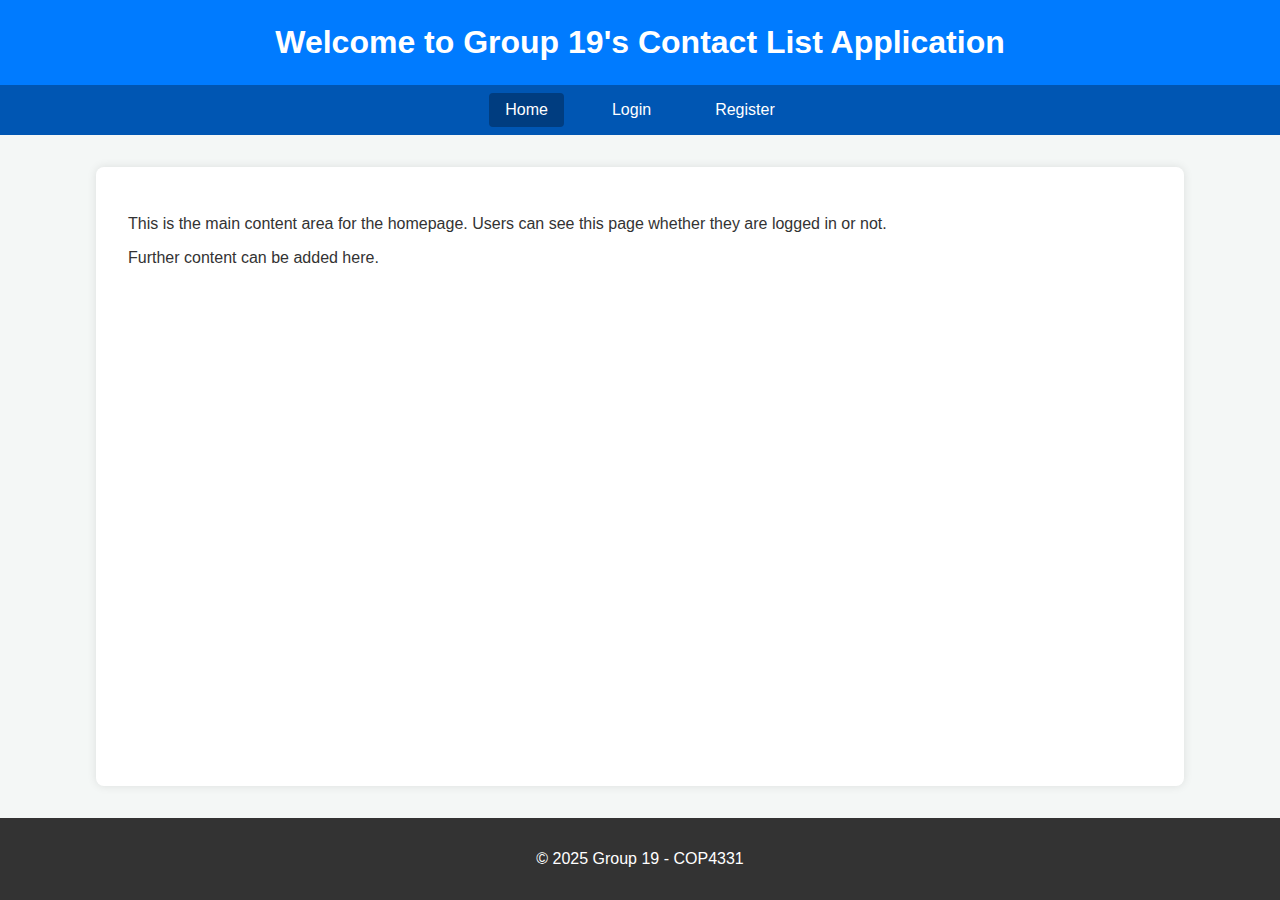
<file: index.html>
<!DOCTYPE html>
<html>
	<head>
		<meta charset="utf-8">
		<title>COP4331 - Welcome</title>
		<link rel="stylesheet" href="css/style.css">
	</head>

	<body>
		<header>
			<h1>Welcome to Group 19's Contact List Application</h1>
			<div id="user-info" class="user-info" style="display: none;"></div>
		</header>

		<nav>
			<a href="index.html" class="active">Home</a>
			<a href="login.html">Login</a>
			<a href="register.html">Register</a>
		</nav>

		<div class="container">
			<p>This is the main content area for the homepage. Users can see this page whether they are logged in or not.</p>
			<p>Further content can be added here.</p>
		</div>

		<footer>
			<p>&copy; 2025 Group 19 - COP4331</p>
		</footer>

		<script>
			document.addEventListener('DOMContentLoaded', function() {
				const userInfo = document.getElementById('user-info');
				const username = localStorage.getItem('username');
				const userId = localStorage.getItem('userId');

				if (username && userId) {
					window.location.href = 'contacts.html';
				}
			});
		</script>
	</body>
</html>
</file>
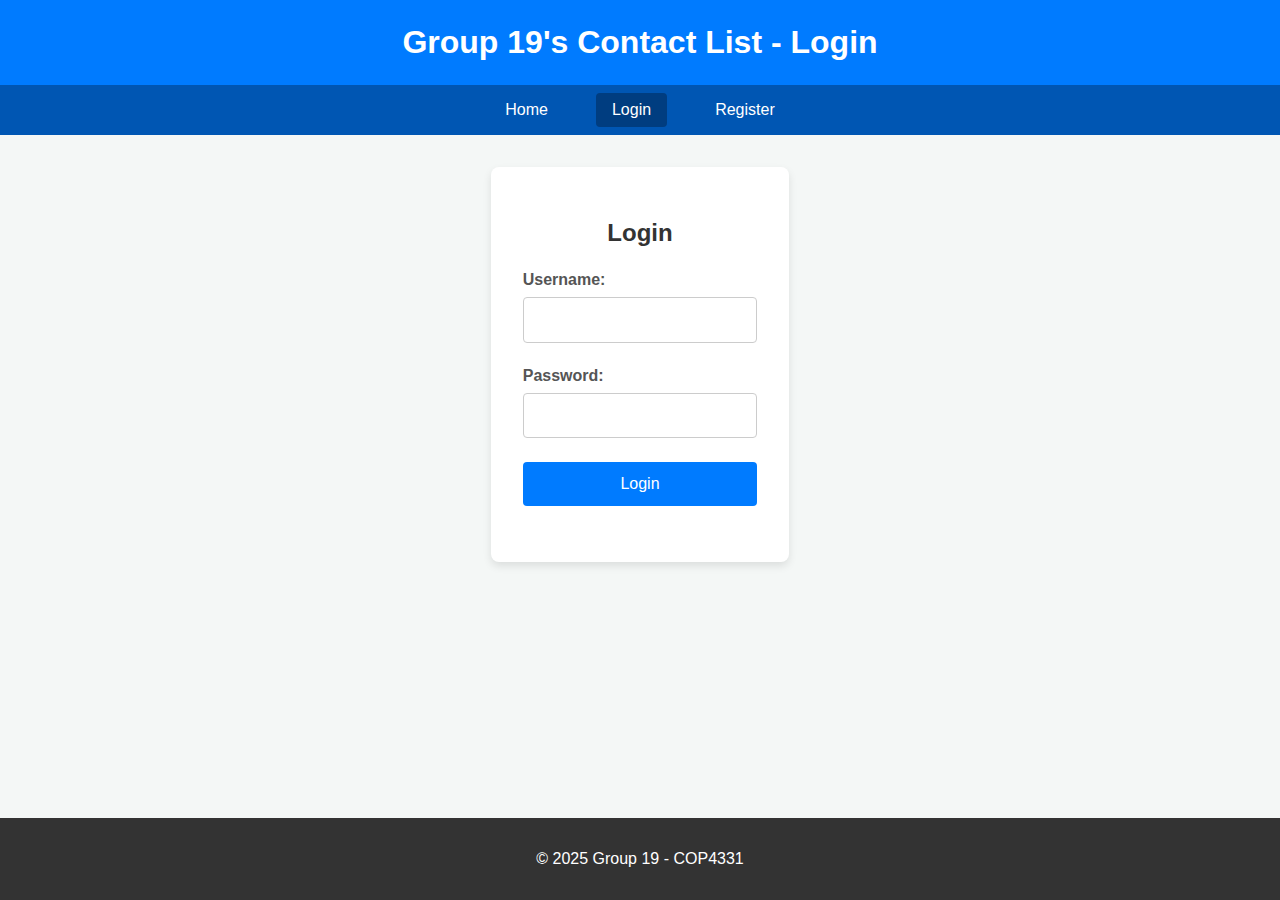
<file: contacts.html>
<!DOCTYPE html>
<html>
<head>
    <meta charset="utf-8">
    <title>COP4331 - Contacts</title>
    <link rel="stylesheet" href="css/style.css">
    <style>
        /* Additional styles for contacts page */
        .crud-table {
            width: 100%;
            border-collapse: collapse;
            margin-top: 1em;
        }
        .crud-table th, .crud-table td {
            border: 1px solid #ddd;
            padding: 0.75em;
            text-align: left;
        }
        .crud-table th {
            background-color: #f2f2f2;
            color: #333;
        }
        .crud-table input[type="text"], .crud-table input[type="email"], .crud-table input[type="tel"] {
            width: 95%;
            padding: 0.5em;
            border: 1px solid #ccc;
            border-radius: 4px;
        }
        .crud-table .action-icons span {
            cursor: pointer;
            margin-right: 0.5em;
            font-size: 1.2em;
        }
        .add-contact-btn {
            padding: 0.6em 1em;
            background-color: #28a745; /* Green */
            color: white;
            border: none;
            border-radius: 4px;
            font-size: 1em;
            cursor: pointer;
            transition: background-color 0.3s ease;
        }
        .add-contact-btn:hover {
            background-color: #218838;
        }
        .add-contact-btn:disabled {
            background-color: #6c757d;
        }
        #contact_message {
            margin-top: 1em;
            font-weight: bold;
        }
    </style>
</head>
<body>
    <header>
        <h1>Group 19's Contact List</h1>
        <div id="user-info" class="user-info"></div>
    </header>

    <nav>
        <a href="contacts.html" class="active">Contacts</a>
        <a href="#logout" id="logout_button">Logout</a> 
    </nav>

    <div class="container">
        <h2>Manage Contacts</h2>
        <div class="search-container" style="margin-bottom: 1em;">
            <input type="search" id="search_contacts_input" placeholder="Search by name..." style="width: 100%; padding: 0.5em; border: 1px solid #ccc; border-radius: 4px; box-sizing: border-box;">
        </div>
        
        <table class="crud-table">
            <thead>
                <tr>
                    <th>First Name</th>
                    <th>Last Name</th>
                    <th>Phone</th>
                    <th>Email</th>
                    <th>Actions</th>
                </tr>
            </thead>
            <tbody>
                <tr>
                    <td><input type="text" id="new_firstName" placeholder="First Name"></td>
                    <td><input type="text" id="new_lastName" placeholder="Last Name"></td>
                    <td><input type="tel" id="new_phone" placeholder="Phone"></td>
                    <td><input type="email" id="new_email" placeholder="Email"></td>
                    <td><button id="add_contact_button" class="add-contact-btn">Add</button></td>
                </tr>
            </tbody>
        </table>
        <p id="contact_message"></p>

    </div>

    <footer>
        <p>&copy; 2025 Group 19 - COP4331</p>
    </footer>

    <script src="js/contacts.js"></script>
    <script>
        // Shared script for user info and logout
        document.addEventListener('DOMContentLoaded', function() {
            const userInfo = document.getElementById('user-info');
            const username = localStorage.getItem('username');
            const userId = localStorage.getItem('userId');

            if (username && userId) {
                userInfo.textContent = 'Logged in as: ' + username;
            } else {
                window.location.href = 'login.html';
            }

            const logoutButton = document.getElementById('logout_button');
            if(logoutButton) {
                logoutButton.addEventListener('click', function(event) {
                    event.preventDefault();
                    localStorage.removeItem('userId');
                    localStorage.removeItem('firstName');
                    localStorage.removeItem('lastName');
                    localStorage.removeItem('username');
                    window.location.href = 'login.html';
                });
            }
        });
    </script>
</body>
</html>
</file>
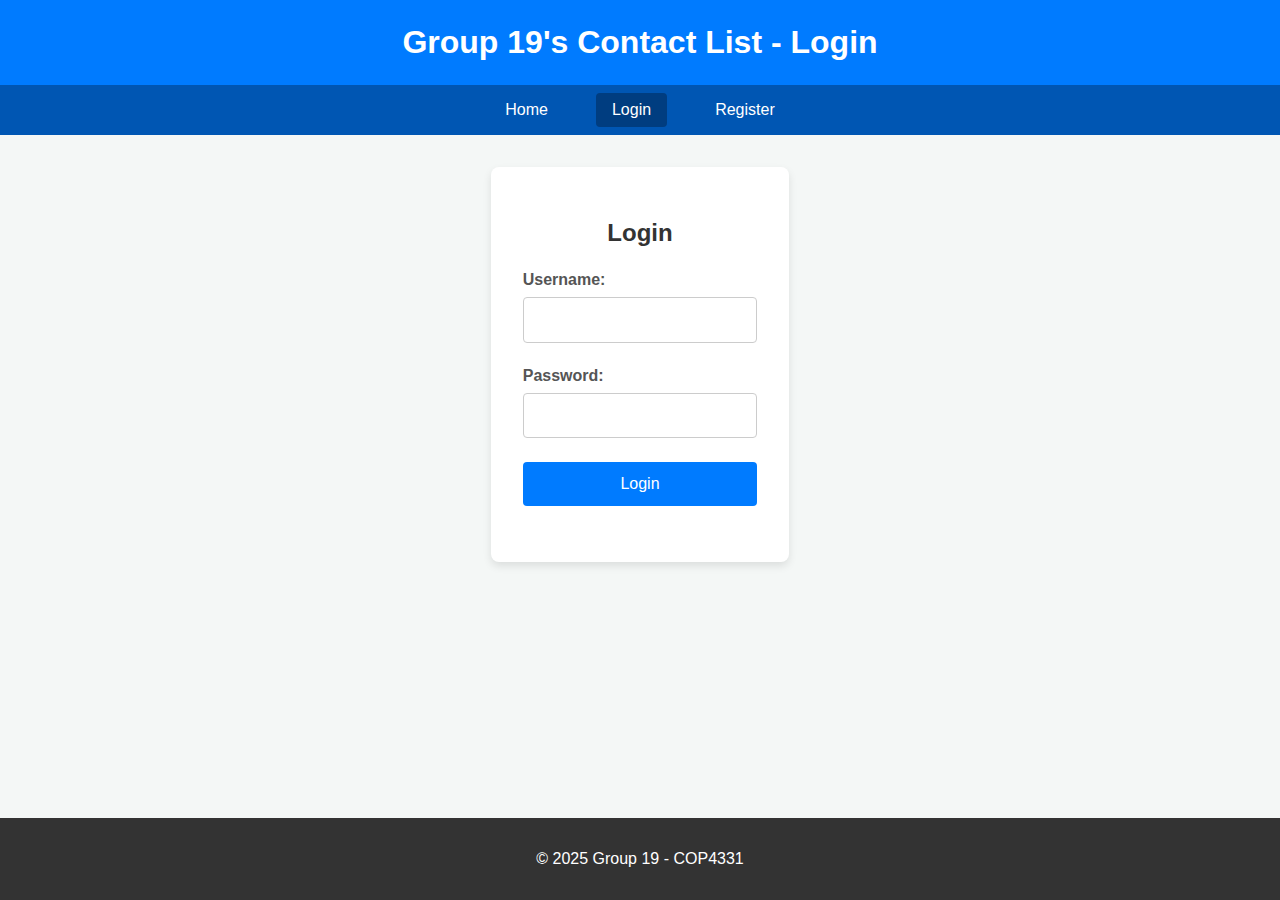
<file: home.html>
<!DOCTYPE html>
<html>
<head>
    <meta charset="utf-8">
    <title>COP4331 - Home</title>
    <link rel="stylesheet" href="css/style.css">
</head>
<body>
    <header>
        <h1>Group 19's Contact List</h1>
        <div id="user-info" class="user-info"></div>
    </header>

    <nav>
        <a href="index.html">Home</a>
        <a href="#contacts">Contacts</a> <!-- Placeholder for contacts page -->
        <a href="#logout" id="logout_button">Logout</a> 
    </nav>

    <div class="container">
        <h2>Welcome to your Dashboard!</h2>
        <p>This is your personalized home page. From here you can manage your contacts and account settings.</p>
        <!-- Additional content for the home page can be added here -->
    </div>

    <footer>
        <p>&copy; 2025 Group 19 - COP4331</p>
    </footer>

    <script>
        document.addEventListener('DOMContentLoaded', function() {
            const userInfo = document.getElementById('user-info');
            const username = localStorage.getItem('username');

            if (username) {
                userInfo.textContent = 'Logged in as: ' + username;
            } else {
                // If no username is found, redirect to login page
                window.location.href = 'login.html';
            }

            const logoutButton = document.getElementById('logout_button');
            logoutButton.addEventListener('click', function(event) {
                event.preventDefault(); // Prevent default anchor behavior
                localStorage.removeItem('userId');
                localStorage.removeItem('firstName');
                localStorage.removeItem('lastName');
                localStorage.removeItem('username');
                window.location.href = 'login.html';
            });
        });
    </script>
</body>
</html>
</file>
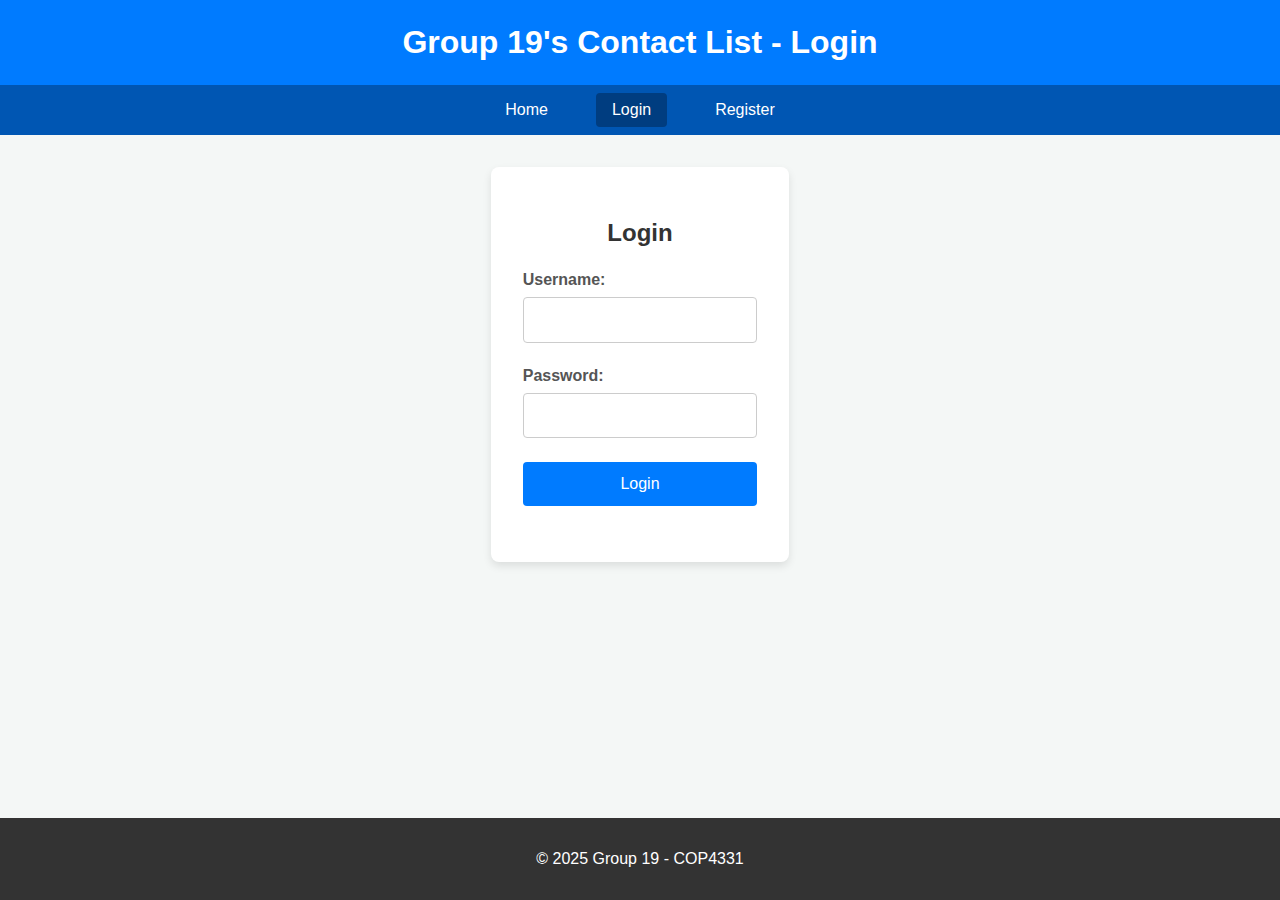
<file: login.html>
<!DOCTYPE html>
<html lang="en">
	<head>
		<meta charset="utf-8">
		<meta name="viewport" content="width=device-width, initial-scale=1.0">
		<meta name="description" content="Login to Group 19's Contact List Application">
		<title>COP4331 - Login</title>
		<link rel="stylesheet" href="css/style.css">
	</head>

	<body>
		<header>
			<h1>Group 19's Contact List - Login</h1>
			<div id="user-info" class="user-info" style="display: none;"></div>
		</header>

		<nav>
			<a href="index.html">Home</a>
			<a href="login.html" class="active">Login</a>
			<a href="register.html">Register</a>
		</nav>

		<div class="form-container">
			<h2>Login</h2>
			<div class="form-group">
				<label for="username_input">Username:</label>
				<input id="username_input" type="text" required>
			</div>
			<div class="form-group">
				<label for="password_input">Password:</label>
				<input id="password_input" type="password" required>
			</div>
			<div class="form-group">
				<input id="login_button" type="button" value="Login">
			</div>
			<p id="login_message"></p>
		</div>

		<footer>
			<p>&copy; 2025 Group 19 - COP4331</p>
		</footer>

		<script src="js/login.js"></script>
		<script>
			document.addEventListener('DOMContentLoaded', function() {
				const userInfo = document.getElementById('user-info');
				const username = localStorage.getItem('username');
				if (username) {
					userInfo.textContent = 'Logged in as: ' + username;
					userInfo.style.display = 'block';
				}
			});
		</script>
	</body>
</html>
</file>
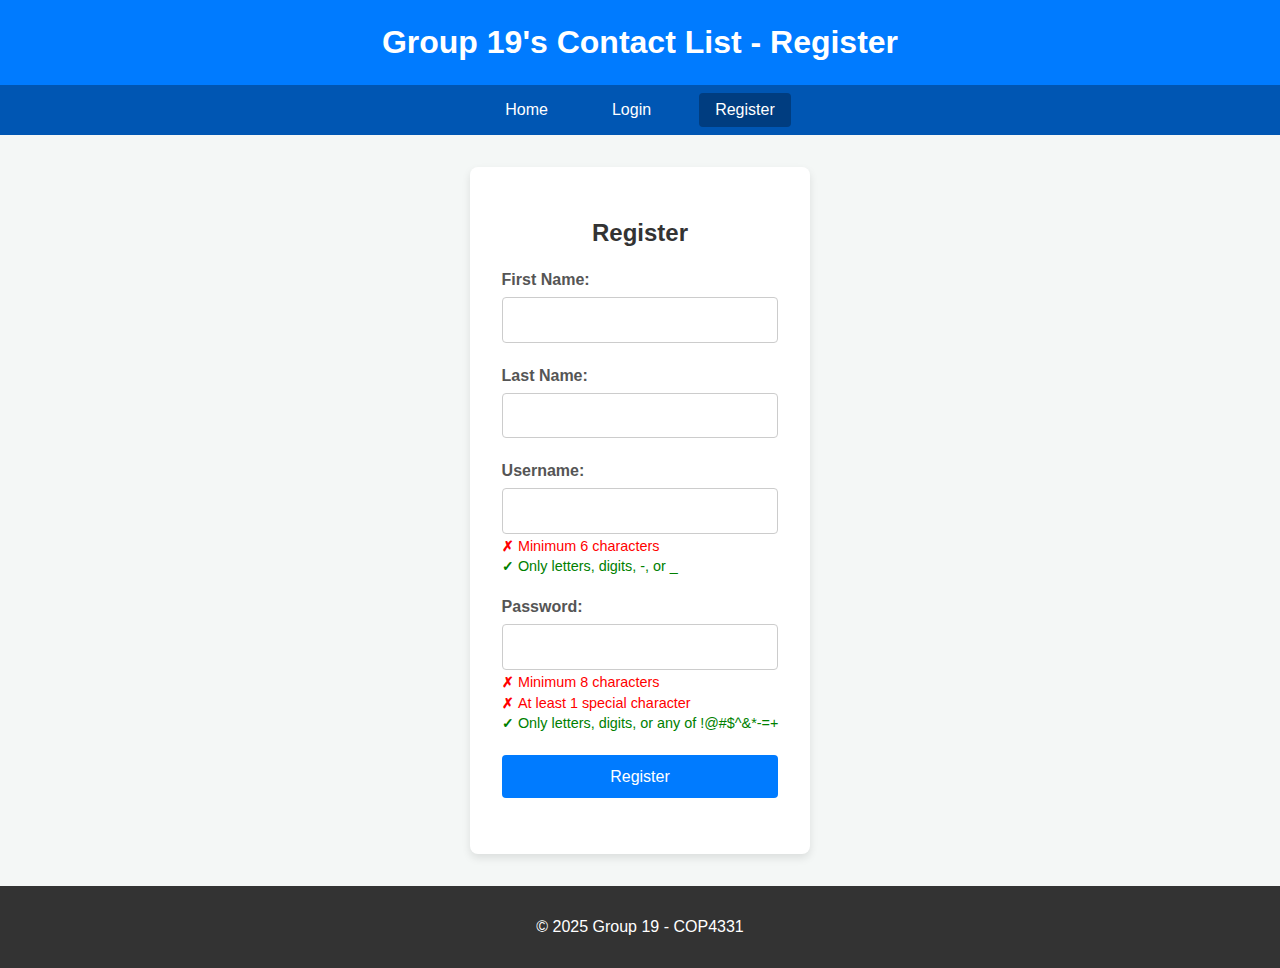
<file: register.html>
<!DOCTYPE html>
<html lang="en">
	<head>
		<meta charset="utf-8">
		<meta name="viewport" content="width=device-width, initial-scale=1.0">
		<meta name="description" content="Register for Group 19's Contact List Application">
		<title>COP4331 - Register</title>
		<link rel="stylesheet" href="css/style.css">
		<style>
			.requirement {
				font-size: 0.9em;
				margin-top: 0.3em;
				display: block; /* Make each requirement take its own line */
			}
			.requirement .icon {
				margin-right: 0.3em;
				font-weight: bold;
			}
			.requirement.invalid .icon {
				color: red;
			}
			.requirement.invalid {
				color: red;
			}
			.requirement.valid .icon {
				color: green;
			}
			.requirement.valid {
				color: green;
			}
		</style>
	</head>

	<body>
		<header>
			<h1>Group 19's Contact List - Register</h1>
			<div id="user-info" class="user-info" style="display: none;"></div>
		</header>

		<nav>
			<a href="index.html">Home</a>
			<a href="login.html">Login</a>
			<a href="register.html" class="active">Register</a>
		</nav>

		<div class="form-container">
			<h2>Register</h2>
			<div class="form-group">
				<label for="first_name_input">First Name:</label>
				<input id="first_name_input" type="text" required>
			</div>
			<div class="form-group">
				<label for="last_name_input">Last Name:</label>
				<input id="last_name_input" type="text" required>
			</div>
			<div class="form-group">
				<label for="username_input">Username:</label>
				<input id="username_input" type="text" required>
				<span id="username_req_length" class="requirement invalid"><span class="icon">✗</span>Minimum 6 characters</span>
				<span id="username_req_charset" class="requirement invalid"><span class="icon">✗</span>Only letters, digits, -, or _</span>
			</div>
			<div class="form-group">
				<label for="password_input">Password:</label>
				<input id="password_input" type="password" required>
				<span id="password_req_length" class="requirement invalid"><span class="icon">✗</span>Minimum 8 characters</span>
				<span id="password_req_special" class="requirement invalid"><span class="icon">✗</span>At least 1 special character</span>
				<span id="password_req_charset" class="requirement invalid"><span class="icon">✗</span>Only letters, digits, or any of !@#$^&*-=+</span>
			</div>
			<div class="form-group">
				<input id="register_button" type="button" value="Register">
			</div>
			<p id="register_message"></p>
		</div>

		<footer>
			<p>&copy; 2025 Group 19 - COP4331</p>
		</footer>

		<script src="js/register.js"></script>
		<script>
			document.addEventListener('DOMContentLoaded', function() {
				const userInfo = document.getElementById('user-info');
				const username = localStorage.getItem('username');
				if (username) {
					userInfo.textContent = 'Logged in as: ' + username;
					userInfo.style.display = 'block';
				}
			});
		</script>
	</body>
</html>
</file>
<file: css/style.css>
body {
    font-family: 'Segoe UI', Tahoma, Geneva, Verdana, sans-serif;
    margin: 0;
    background-color: #f4f7f6;
    color: #333;
    display: flex;
    flex-direction: column;
    min-height: 100vh;
}

header {
    background-color: #007bff;
    color: white;
    padding: 1.5em 2em;
    text-align: center;
    box-shadow: 0 2px 4px rgba(0, 0, 0, 0.1);
}

header h1 {
    margin: 0;
    font-size: 2em;
}

nav {
    display: flex;
    justify-content: center;
    background-color: #0056b3;
    padding: 0.5em;
}

nav a {
    color: white;
    margin: 0 1em;
    text-decoration: none;
    padding: 0.5em 1em;
    border-radius: 4px;
    transition: background-color 0.3s ease;
}

nav a:hover, nav a.active {
    background-color: #003d80;
}

.container {
    flex: 1;
    width: 80%;
    max-width: 1200px;
    margin: 2em auto;
    padding: 2em;
    background-color: white;
    box-shadow: 0 0 10px rgba(0, 0, 0, 0.1);
    border-radius: 8px;
}

.form-container {
    background-color: #fff;
    padding: 2em;
    border-radius: 8px;
    box-shadow: 0 4px 8px rgba(0,0,0,0.1);
    max-width: 400px;
    margin: 2em auto; /* Centering the form container */
}

.form-container h2 {
    color: #333;
    margin-bottom: 1em;
    text-align: center;
}

.form-group {
    margin-bottom: 1.5em;
}

.form-group label {
    display: block;
    margin-bottom: 0.5em;
    font-weight: bold;
    color: #555;
}

.form-group input[type="text"],
.form-group input[type="password"],
.form-group input[type="email"] {
    width: 100%;
    padding: 0.8em;
    border: 1px solid #ccc;
    border-radius: 4px;
    box-sizing: border-box;
    font-size: 1em;
}

.form-group input[type="button"],
.form-group button {
    width: 100%;
    padding: 0.8em;
    background-color: #007bff;
    color: white;
    border: none;
    border-radius: 4px;
    font-size: 1em;
    cursor: pointer;
    transition: background-color 0.3s ease;
}

.form-group input[type="button"]:hover,
.form-group button:hover {
    background-color: #0056b3;
}

.user-info {
    text-align: right;
    padding: 1em;
    font-weight: bold;
}

footer {
    background-color: #333;
    color: white;
    text-align: center;
    padding: 1em 0;
    margin-top: auto; /* Pushes footer to the bottom */
}

/* Responsive adjustments */
@media (max-width: 768px) {
    .container {
        width: 95%;
        margin: 1em auto;
        padding: 1.5em;
    }

    header h1 {
        font-size: 1.8em;
    }

    nav {
        flex-direction: column;
        align-items: center;
    }

    nav a {
        margin: 0.5em 0;
    }

    .form-container {
        width: 90%;
    }
}
</file>
